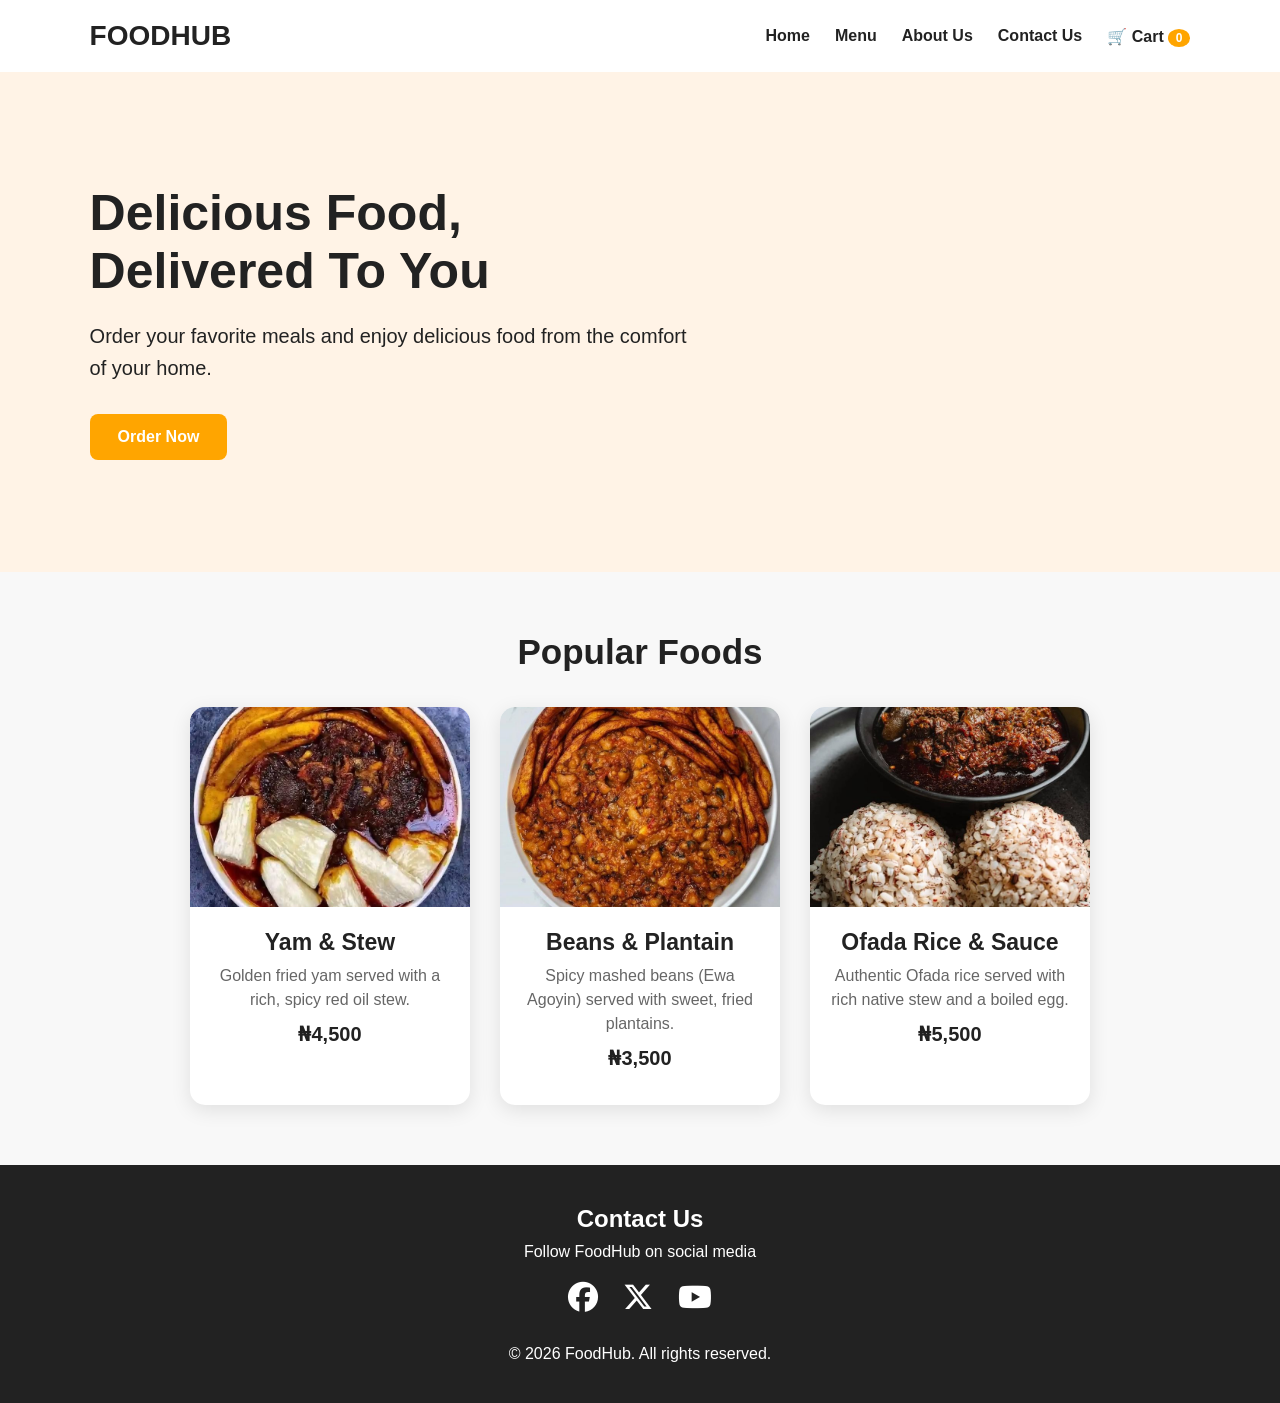
<file: index.html>
<!DOCTYPE html>
<html lang="en">

<head>
    <meta charset="UTF-8">
    <meta name="viewport" content="width=device-width, initial-scale=1.0">

    <title>FoodHub | Delicious Food Delivered</title>

    <link rel="stylesheet" href="css/style.css">

    <!-- Font Awesome Icons -->
    <link rel="stylesheet" href="https://cdnjs.cloudflare.com/ajax/libs/font-awesome/6.7.2/css/all.min.css">
</head>

<body>

    <!-- Website Header -->
    <header>
       <nav>
            <h1>FOODHUB</h1>

            <button class="menu-toggle" id="menu-toggle" aria-label="Toggle navigation">
                ☰
            </button>

            <ul id="nav-links">
                <li><a href="index.html">Home</a></li>
                <li><a href="menu.html">Menu</a></li>
                <li><a href="about.html">About Us</a></li>
                <li><a href="contact.html">Contact Us</a></li>
                <li><a href="cart.html">🛒 Cart</a></li>
            </ul>
        </nav>
    </header>


    <!-- Main Content -->
    <main>

        <!-- Hero Section -->
        <section class="hero">
            <div class="hero-text">
                <h2>Delicious Food,<br>Delivered To You </h2>
                <p>
                    Order your favorite meals and enjoy
                    delicious food from the comfort of your home.
                </p>
                <a href="menu.html">Order Now</a>
            </div>
        </section>


        <!-- Popular Food Section -->
        <section class="popular">
            <h2>Popular Foods</h2>

            <div class="food-container">

                <!-- Yam and Stew -->
                <article class="food-card">
                    <img src="images/Yam and beans with plantain.jpg" alt="Yam and Oil Stew">
                    <h3>Yam & Stew</h3>
                    <p>Golden fried yam served with a rich, spicy red oil stew.</p>
                    <strong>₦4,500</strong>
                </article>

                <!-- Beans and Plantain -->
                <article class="food-card">
                    <img src="images/Beans and plantain 😝.jpg" alt="Beans and Plantain">
                    <h3>Beans & Plantain</h3>
                    <p>Spicy mashed beans (Ewa Agoyin) served with sweet, fried plantains.</p>
                    <strong>₦3,500</strong>
                </article>

                <!-- Ofada Rice -->
                <article class="food-card">
                    <img src="images/rice.jpg" alt="Ofada Rice and Sauce">
                    <h3>Ofada Rice & Sauce</h3>
                    <p>Authentic Ofada rice served with rich native stew and a boiled egg.</p>
                    <strong>₦5,500</strong>
                </article>

            </div>
        </section>

    </main>


    <!-- Footer -->
   <footer>
        <div class="contact-footer">
            <h2>Contact Us</h2>
            <p>Follow FoodHub on social media</p>
            <div class="social-icons">
                <a href="https://facebook.com" target="_blank" aria-label="Facebook">
                    <i class="fa-brands fa-facebook"></i>
                </a>
                <a href="https://twitter.com" target="_blank" aria-label="Twitter">
                    <i class="fa-brands fa-x-twitter"></i>
                </a>
                <a href="https://youtube.com" target="_blank" aria-label="YouTube">
                    <i class="fa-brands fa-youtube"></i>
                </a>
            </div>
        </div>
        <p>&copy; 2026 FoodHub. All rights reserved.</p>
    </footer>

    <script src="js/script.js"></script>

</body>

</html>
</file>
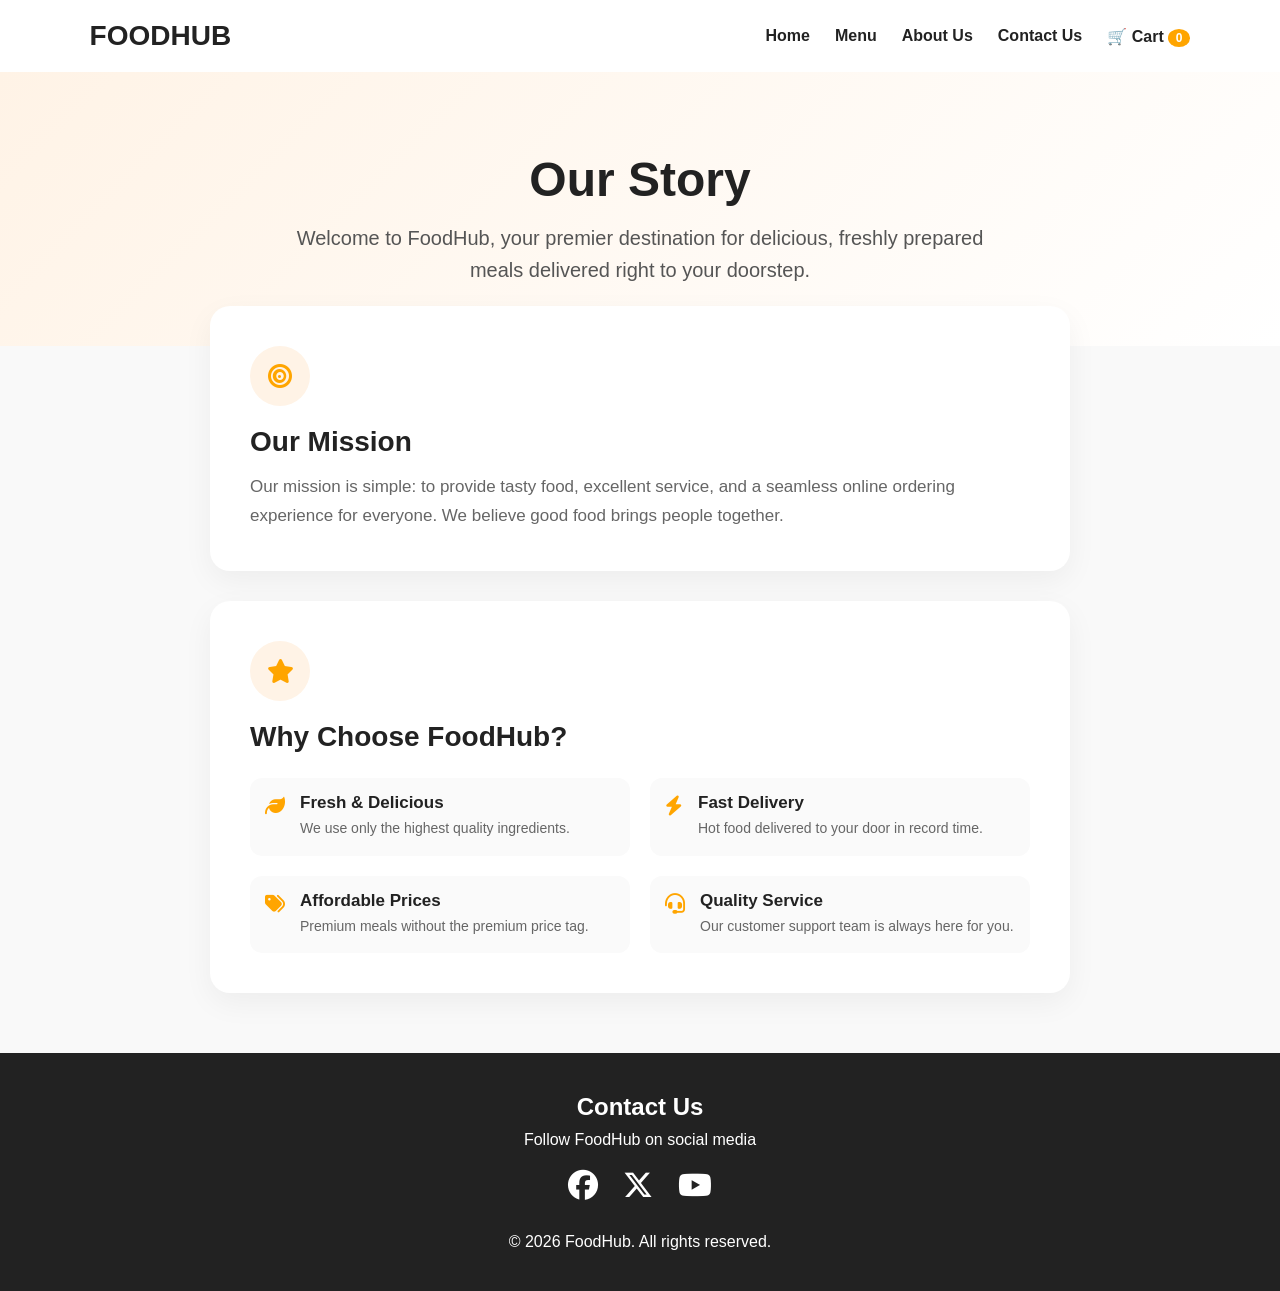
<file: about.html>
<!DOCTYPE html>
<html lang="en">

<head>
    <meta charset="UTF-8">
    <meta name="viewport" content="width=device-width, initial-scale=1.0">

    <title>FoodHub | About Us</title>

    <link rel="stylesheet" href="css/style.css">

    <!-- Font Awesome -->
    <link rel="stylesheet"
        href="https://cdnjs.cloudflare.com/ajax/libs/font-awesome/6.7.2/css/all.min.css">
</head>

<body>

    <!-- Header -->
    <header>
        <nav>
            <h1>FOODHUB</h1>

            <button class="menu-toggle" id="menu-toggle" aria-label="Toggle navigation">
                ☰
            </button>

            <ul id="nav-links">
                <li><a href="index.html">Home</a></li>
                <li><a href="menu.html">Menu</a></li>
                <li><a href="about.html">About Us</a></li>
                <li><a href="contact.html">Contact Us</a></li>
                <li><a href="cart.html">🛒 Cart</a></li>
            </ul>
        </nav>
    </header>

    <!-- Main Content -->
    <main class="modern-about-page">

        <section class="about-hero">
            <h2>Our Story</h2>
            <p>Welcome to FoodHub, your premier destination for delicious, freshly prepared meals delivered right to your doorstep.</p>
        </section>

        <section class="about-content-wrapper">
            
            <!-- Mission Section -->
            <div class="about-card">
                <div class="card-icon">
                    <i class="fa-solid fa-bullseye"></i>
                </div>
                <h3>Our Mission</h3>
                <p>Our mission is simple: to provide tasty food, excellent service, and a seamless online ordering experience for everyone. We believe good food brings people together.</p>
            </div>

            <!-- Why Choose Us Section -->
            <div class="about-card">
                <div class="card-icon">
                    <i class="fa-solid fa-star"></i>
                </div>
                <h3>Why Choose FoodHub?</h3>
                
                <ul class="modern-feature-list">
                    <li>
                        <i class="fa-solid fa-leaf"></i>
                        <div>
                            <strong>Fresh & Delicious</strong>
                            <p>We use only the highest quality ingredients.</p>
                        </div>
                    </li>
                    <li>
                        <i class="fa-solid fa-bolt"></i>
                        <div>
                            <strong>Fast Delivery</strong>
                            <p>Hot food delivered to your door in record time.</p>
                        </div>
                    </li>
                    <li>
                        <i class="fa-solid fa-tags"></i>
                        <div>
                            <strong>Affordable Prices</strong>
                            <p>Premium meals without the premium price tag.</p>
                        </div>
                    </li>
                    <li>
                        <i class="fa-solid fa-headset"></i>
                        <div>
                            <strong>Quality Service</strong>
                            <p>Our customer support team is always here for you.</p>
                        </div>
                    </li>
                </ul>
            </div>

        </section>

    </main>

    <!-- Footer -->
    <footer>
        <div class="contact-footer">
            <h2>Contact Us</h2>
            <p>Follow FoodHub on social media</p>
            <div class="social-icons">
                <a href="#" aria-label="Facebook">
                    <i class="fa-brands fa-facebook"></i>
                </a>
                <a href="#" aria-label="Twitter">
                    <i class="fa-brands fa-x-twitter"></i>
                </a>
                <a href="#" aria-label="YouTube">
                    <i class="fa-brands fa-youtube"></i>
                </a>
            </div>
        </div>
        <p>&copy; 2026 FoodHub. All rights reserved.</p>
    </footer>

    <script src="js/script.js"></script>

</body>

</html>
</file>
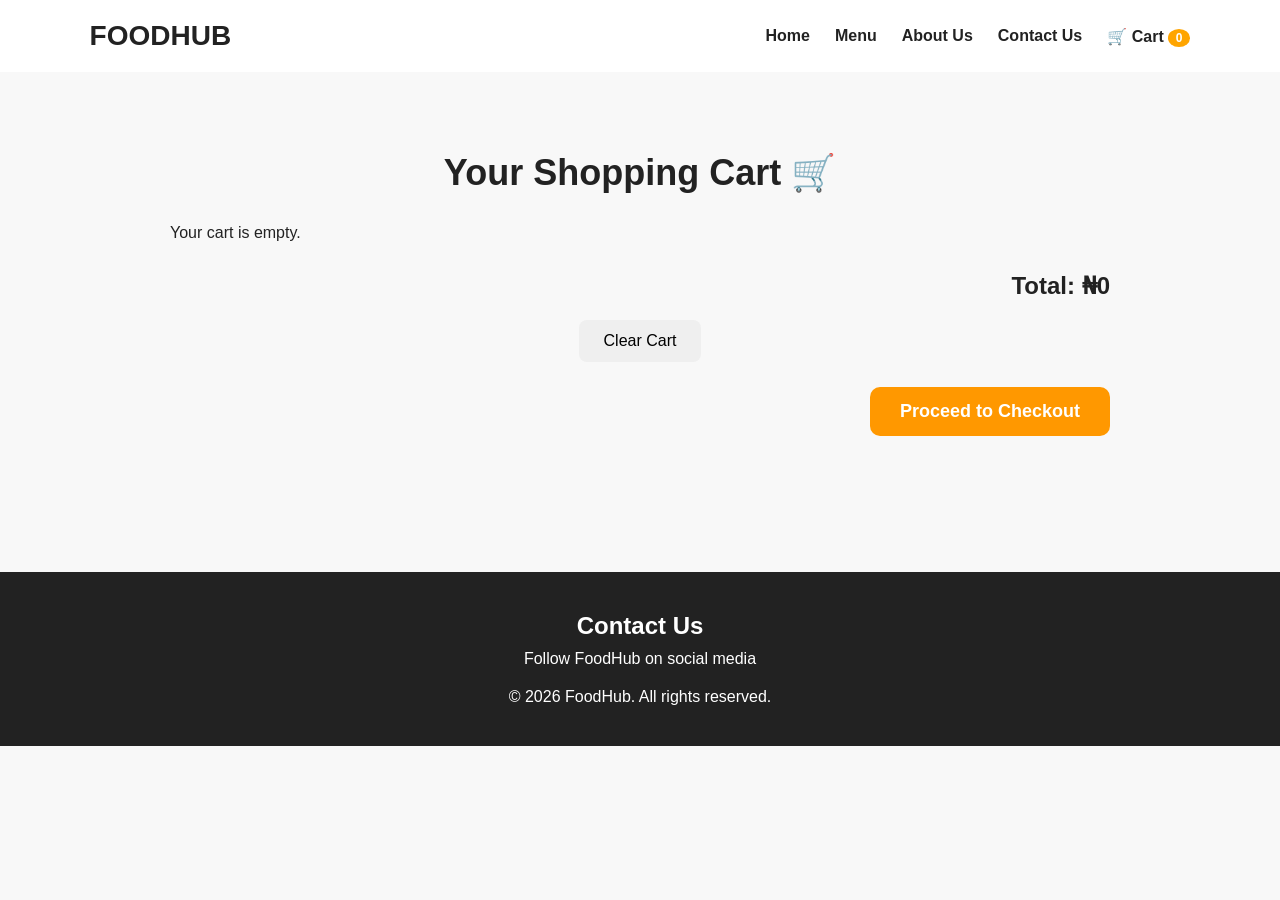
<file: cart.html>
<!DOCTYPE html>
<html lang="en">

<head>
    <meta charset="UTF-8">
    <meta name="viewport" content="width=device-width, initial-scale=1.0">

    <title>FoodHub | Cart</title>

    <link rel="stylesheet" href="css/style.css">
</head>

<body>

    <header>

       <nav>
    <h1>FOODHUB</h1>

    <button class="menu-toggle" id="menu-toggle" aria-label="Toggle navigation">
        ☰
    </button>

    <ul id="nav-links">
        <li><a href="index.html">Home</a></li>
        <li><a href="menu.html">Menu</a></li>
        <li><a href="about.html">About Us</a></li>
        <li><a href="contact.html">Contact Us</a></li>
        <li><a href="cart.html">🛒 Cart</a></li>
    </ul>
</nav>

    </header>


    <main>

        <section class="cart">

            <h2>Your Shopping Cart 🛒</h2>

            <div id="cart-items">
                <!-- JavaScript will put cart items here -->
            </div>

            <h3 id="cart-total">
                Total: ₦0
            </h3>

            <button id="clear-cart">
                Clear Cart
            </button>
            <a href="checkout.html" id="checkoutBtn">Proceed to Checkout</a>

        </section>

    </main>


    <footer>

        <div class="contact-footer">

            <h2>Contact Us</h2>

            <p>Follow FoodHub on social media</p>

        </div>

        <p>&copy; 2026 FoodHub. All rights reserved.</p>

    </footer>


    <script src="js/script.js"></script>

</body>

</html>
</file>
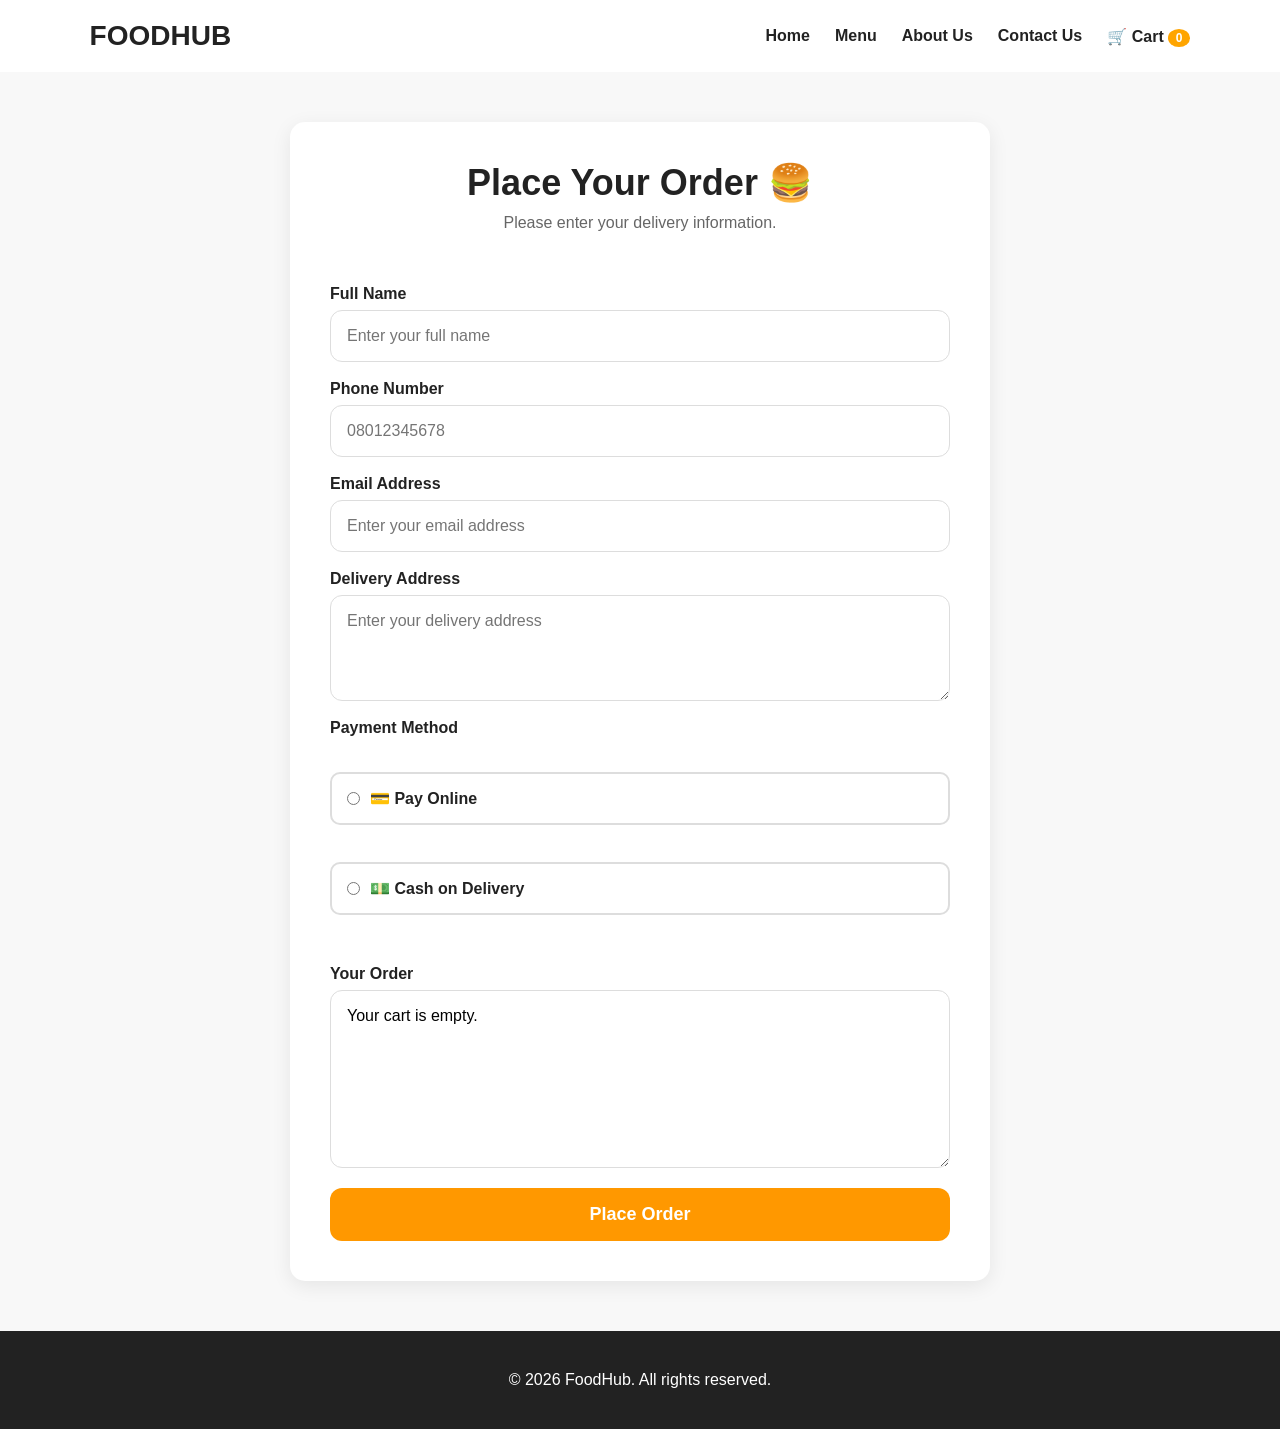
<file: checkout.html>
<!DOCTYPE html>
<html lang="en">

<head>
    <meta charset="UTF-8">
    <meta name="viewport" content="width=device-width, initial-scale=1.0">

    <title>FoodHub | Checkout</title>

    <link rel="stylesheet" href="css/style.css">
</head>

<body>

    <header>
<nav>
    <h1>FOODHUB</h1>

    <button class="menu-toggle" id="menu-toggle" aria-label="Toggle navigation">
        ☰
    </button>

    <ul id="nav-links">
        <li><a href="index.html">Home</a></li>
        <li><a href="menu.html">Menu</a></li>
        <li><a href="about.html">About Us</a></li>
        <li><a href="contact.html">Contact Us</a></li>
        <li><a href="cart.html">🛒 Cart</a></li>
    </ul>
</nav>
    </header>


    <main>

        <section class="checkout">

            <h2>Place Your Order 🍔</h2>

            <p>Please enter your delivery information.</p>


            <form
                action="https://formspree.io/f/xeajgrky"
                method="POST">

                <label for="customer-name">
                    Full Name
                </label>

                <input
                    type="text"
                    id="customer-name"
                    name="customer_name"
                    placeholder="Enter your full name"
                    required>


                <label for="phone">
                    Phone Number
                </label>

                <input
                    type="tel"
                    id="phone"
                    name="phone"
                    placeholder="08012345678"
                    required>
                    <label for="email">
    Email Address
</label>

<input
    type="email"
    id="email"
    name="email"
    placeholder="Enter your email address"
    required>


                <label for="address">
                    Delivery Address
                </label>

                <textarea
                    id="address"
                    name="address"
                    rows="4"
                    placeholder="Enter your delivery address"
                    required></textarea>
                    <label>Payment Method</label>

<div class="payment-options">

    <label>
        <input type="radio" name="payment_method" value="Pay Online" required>
        💳 Pay Online
    </label>

    <label>
        <input type="radio" name="payment_method" value="Cash on Delivery">
        💵 Cash on Delivery
    </label>

</div>


                <!-- JavaScript will put the order here -->

                <label for="order">
                    Your Order
                </label>

                <textarea
                    id="order"
                    name="order"
                    rows="8"
                    readonly></textarea>
                    <input
    type="hidden"
    id="payment-reference"
    name="payment_reference"
    value="">


                <button type="submit">
                    Place Order
                </button>

            </form>

        </section>

    </main>


    <footer>

        <p>&copy; 2026 FoodHub. All rights reserved.</p>

    </footer>


    <script src="https://js.paystack.co/v2/inline.js"></script>
<script src="js/script.js"></script>

</body>

</html>
</file>
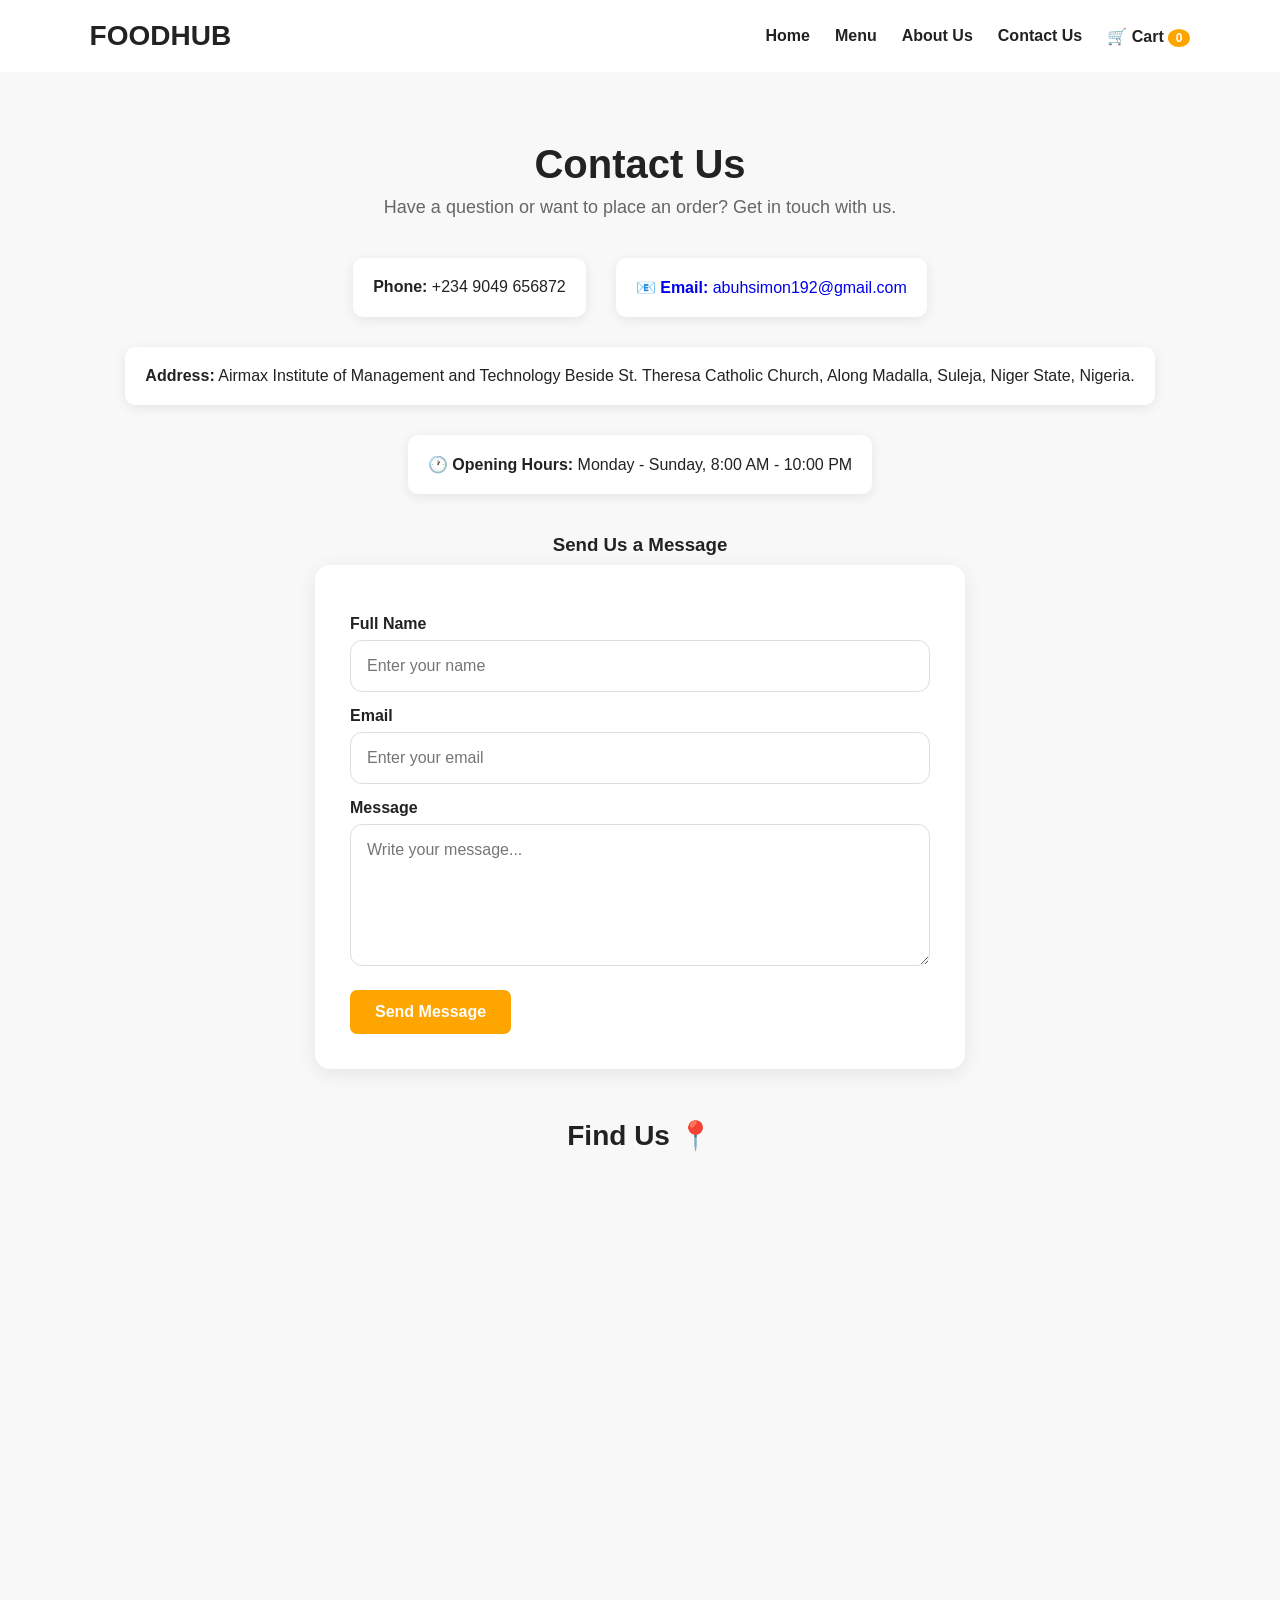
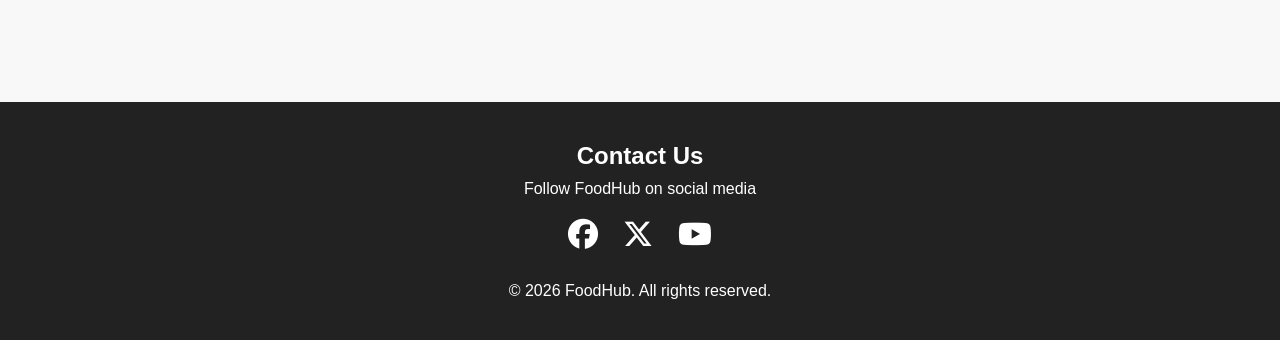
<file: contact.html>
<!DOCTYPE html>
<html lang="en">

<head>
    <meta charset="UTF-8">
    <meta name="viewport" content="width=device-width, initial-scale=1.0">

    <title>FoodHub | Contact Us</title>

    <link rel="stylesheet" href="css/style.css">

    <!-- Font Awesome -->
    <link rel="stylesheet"
        href="https://cdnjs.cloudflare.com/ajax/libs/font-awesome/6.7.2/css/all.min.css">
</head>

<body>

    <!-- Header -->
    <header>

          <nav>
    <h1>FOODHUB</h1>

    <button class="menu-toggle" id="menu-toggle" aria-label="Toggle navigation">
        ☰
    </button>

    <ul id="nav-links">
        <li><a href="index.html">Home</a></li>
        <li><a href="menu.html">Menu</a></li>
        <li><a href="about.html">About Us</a></li>
        <li><a href="contact.html">Contact Us</a></li>
        <li><a href="cart.html">🛒 Cart</a></li>
    </ul>
</nav> 

    </header>


    <!-- Main Content -->
    <main>

        <section class="contact">

            <h2>Contact Us </h2>

            <p>
                Have a question or want to place an order?
                Get in touch with us.
            </p>


            <!-- Contact Information -->

            <div class="contact-info">

                <p>
                    <strong> Phone:</strong>
                    +234 9049 656872
                </p>

                <p>
                    <a href="mailto: abuhsimon192@gmail.com">
                    <strong>📧 Email:</strong>
                     abuhsimon192@gmail.com
                </a>
                </p>

                <p>
                    <strong> Address:</strong>
                    Airmax Institute of Management and Technology
Beside St. Theresa Catholic Church, Along Madalla,
Suleja, Niger State, Nigeria.

                </p>

                <p>
                    <strong>🕐 Opening Hours:</strong>
                    Monday - Sunday, 8:00 AM - 10:00 PM
                </p>

            </div>


            <!-- Contact Form -->

          <!-- Contact Form -->
<h3>Send Us a Message</h3>

<form action="https://formspree.io/f/xeajgrky" method="POST">

    <label for="name">Full Name</label>
    <input
        type="text"
        id="name"
        name="name"
        placeholder="Enter your name"
        required
    >

    <label for="email">Email</label>
    <input
        type="email"
        id="email"
        name="email"
        placeholder="Enter your email"
        required
    >

    <label for="message">Message</label>
    <textarea
        id="message"
        name="message"
        rows="6"
        placeholder="Write your message..."
        required
    ></textarea>

    <button type="submit">Send Message</button>

</form>

            <!-- Map -->

            <section class="map">

                <h3>Find Us 📍</h3>

    <div class="map-container">
<iframe
    src="https://www.google.com/maps?q=Air-Max%20Computer%20Institute&output=embed"
    width="100%"
    height="400"
    style="border:0;"
    allowfullscreen
    loading="lazy">
</iframe>

      

</div>

            </section>

        </section>

    </main>


    <!-- Footer -->

    <footer>

        <div class="contact-footer">

            <h2>Contact Us</h2>

            <p>Follow FoodHub on social media</p>

            <div class="social-icons">

                <a href="#" aria-label="Facebook">
                    <i class="fa-brands fa-facebook"></i>
                </a>

                <a href="#" aria-label="Twitter">
                    <i class="fa-brands fa-x-twitter"></i>
                </a>

                <a href="#" aria-label="YouTube">
                    <i class="fa-brands fa-youtube"></i>
                </a>

            </div>

        </div>

        <p>&copy; 2026 FoodHub. All rights reserved.</p>

    </footer>


    <script src="js/script.js"></script>

</body>

</html>
</file>
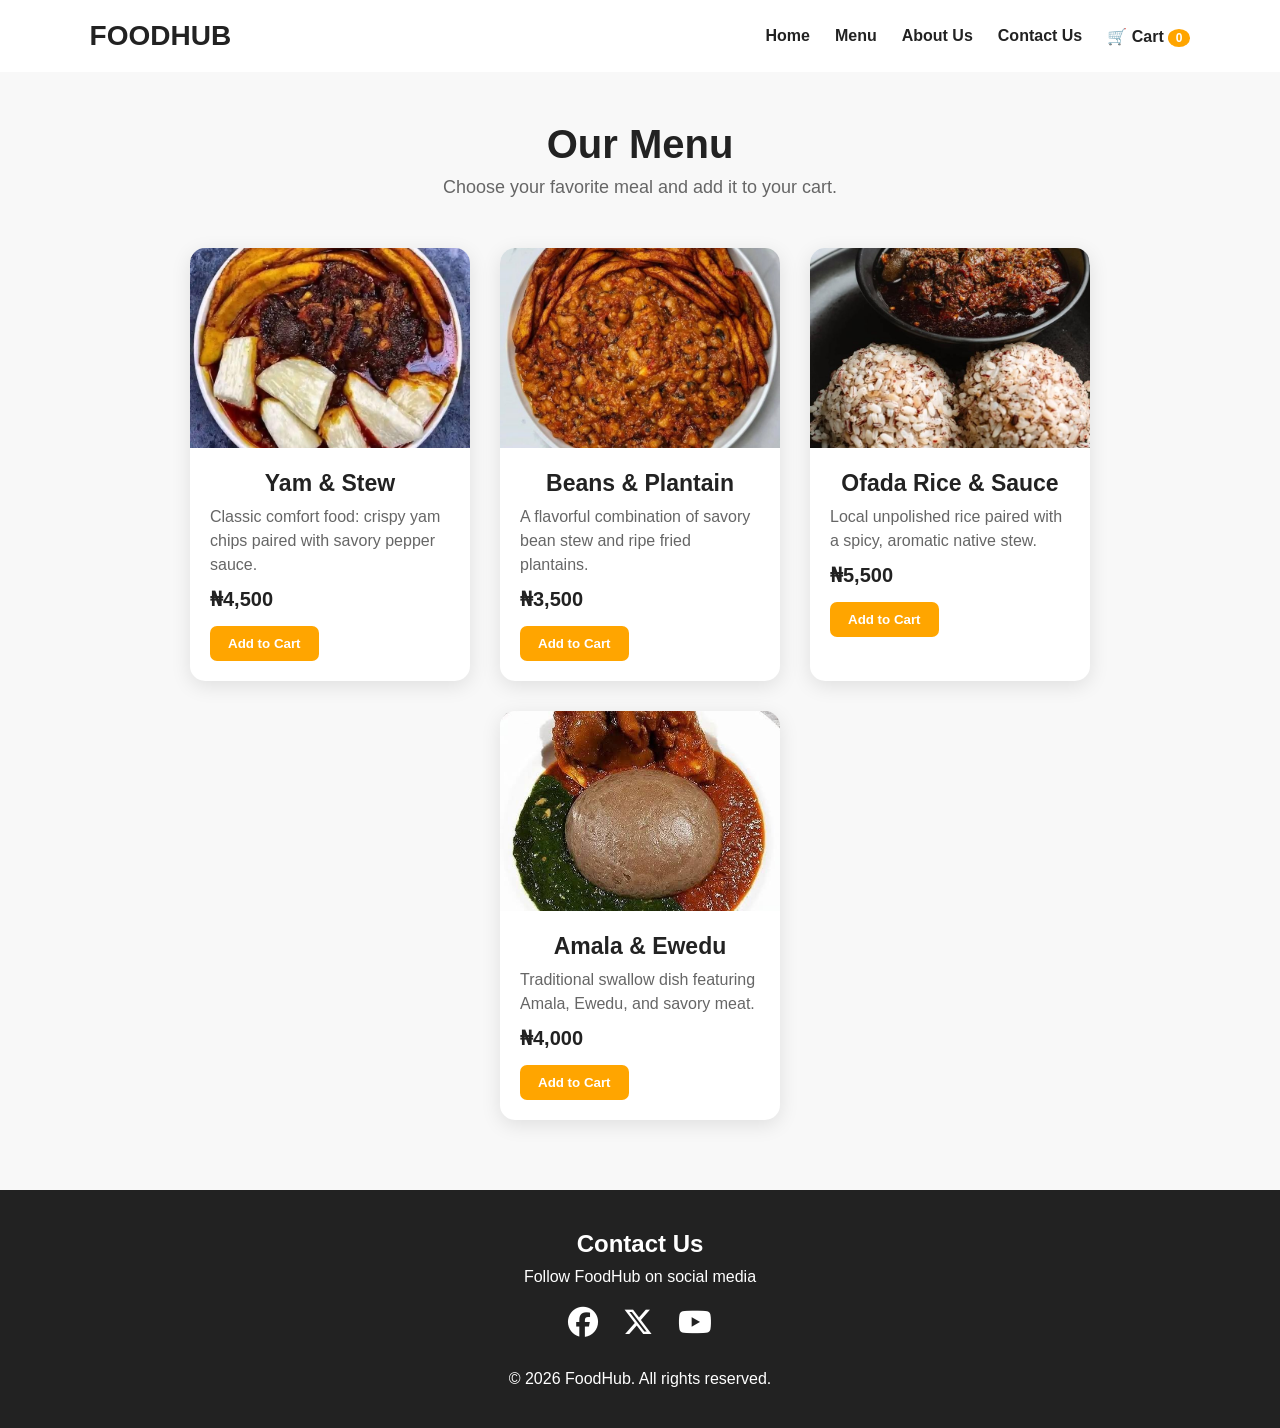
<file: menu.html>
<!DOCTYPE html>
<html lang="en">

<head>
    <meta charset="UTF-8">
    <meta name="viewport" content="width=device-width, initial-scale=1.0">

    <title>FoodHub | Menu</title>

    <link rel="stylesheet" href="css/style.css">

    <!-- Font Awesome -->
    <link rel="stylesheet"
        href="https://cdnjs.cloudflare.com/ajax/libs/font-awesome/6.7.2/css/all.min.css">
</head>

<body>

    <!-- Header -->
    <header>
       <nav>
            <h1>FOODHUB</h1>
            <button class="menu-toggle" id="menu-toggle" aria-label="Toggle navigation">
                ☰
            </button>
            <ul id="nav-links">
                <li><a href="index.html">Home</a></li>
                <li><a href="menu.html">Menu</a></li>
                <li><a href="about.html">About Us</a></li>
                <li><a href="contact.html">Contact Us</a></li>
                <li><a href="cart.html">🛒 Cart</a></li>
            </ul>
        </nav>
    </header>

    <!-- Main Content -->
    <main>

        <!-- Menu Heading -->
        <section class="menu-heading">
            <h2>Our Menu </h2>
            <p>Choose your favorite meal and add it to your cart.</p>
        </section>

        <!-- Food Menu -->
        <section class="menu">
            <div class="food-container">

                <!-- 1. Yam and Stew -->
                <article class="food-card">
                    <!-- Using the exact name from your sidebar -->
                    <img src="images/Yam and beans with plantain.jpg" alt="Yam and Oil Stew">
                    <h3>Yam & Stew</h3>
                    <p>Classic comfort food: crispy yam chips paired with savory pepper sauce.</p>
                    <strong>₦4,500</strong>
                    <button
                        type="button"
                        class="add-to-cart"
                        data-name="Yam & Stew"
                        data-price="4500">
                        Add to Cart
                    </button>
                </article>

                <!-- 2. Beans and Plantain -->
                <article class="food-card">
                    <!-- Using the exact name with the emoji from your sidebar -->
                    <img src="images/Beans and plantain 😝.jpg" alt="Beans and Plantain">
                    <h3>Beans & Plantain</h3>
                    <p>A flavorful combination of savory bean stew and ripe fried plantains.</p>
                    <strong>₦3,500</strong>
                    <button
                        type="button"
                        class="add-to-cart"
                        data-name="Beans & Plantain"
                        data-price="3500">
                        Add to Cart
                    </button>
                </article>

                <!-- 3. Ofada Rice -->
                <article class="food-card">
                    <!-- Using the exact name from your sidebar -->
                    <img src="images/rice.jpg" alt="Ofada Rice and Sauce">
                    <h3>Ofada Rice & Sauce</h3>
                    <p>Local unpolished rice paired with a spicy, aromatic native stew.</p>
                    <strong>₦5,500</strong>
                    <button
                        type="button"
                        class="add-to-cart"
                        data-name="Ofada Rice & Sauce"
                        data-price="5500">
                        Add to Cart
                    </button>
                </article>

                <!-- 4. Amala and Ewedu -->
                <article class="food-card">
                    <!-- Using the exact name from your sidebar -->
                    <img src="images/amala.jpg" alt="Amala and Ewedu">
                    <h3>Amala & Ewedu</h3>
                    <p>Traditional swallow dish featuring Amala, Ewedu, and savory meat.</p>
                    <strong>₦4,000</strong>
                    <button
                        type="button"
                        class="add-to-cart"
                        data-name="Amala & Ewedu"
                        data-price="4000">
                        Add to Cart
                    </button>
                </article>

            </div>
        </section>

    </main>

    <!-- Footer -->
    <footer>
        <div class="contact-footer">
            <h2>Contact Us</h2>
            <p>Follow FoodHub on social media</p>
            <div class="social-icons">
                <a href="#" aria-label="Facebook"><i class="fa-brands fa-facebook"></i></a>
                <a href="#" aria-label="Twitter"><i class="fa-brands fa-x-twitter"></i></a>
                <a href="#" aria-label="YouTube"><i class="fa-brands fa-youtube"></i></a>
            </div>
        </div>
        <p>&copy; 2026 FoodHub. All rights reserved.</p>
    </footer>

    <script src="js/script.js"></script>

</body>

</html>
</file>
<file: css/style.css>
/* ============================= */
/* RESET & BASE                  */
/* ============================= */
* {
    margin: 0;
    padding: 0;
    box-sizing: border-box;
}

body {
    font-family: Arial, sans-serif;
    background-color: #f8f8f8;
    color: #222;
}

/* ============================= */
/* NAVIGATION                    */
/* ============================= */
nav {
    display: flex;
    justify-content: space-between;
    align-items: center;
    padding: 20px 7%;
    background-color: white;
}

nav h1 {
    font-size: 28px;
}

nav ul {
    display: flex;
    gap: 25px;
    list-style: none;
}

nav ul li a {
    text-decoration: none;
    color: #222;
    font-weight: bold;
}

nav ul li a:hover {
    color: orange;
}

.cart-count {
    background: orange;
    color: white;
    border-radius: 50%;
    padding: 2px 8px;
    font-size: 12px;
    margin-left: 4px;
}

.menu-toggle {
    display: none;
    background: none;
    border: none;
    font-size: 30px;
    cursor: pointer;
    color: #222;
}

/* ============================= */
/* HERO                          */
/* ============================= */
.hero {
    min-height: 500px;
    display: flex;
    align-items: center;
    padding: 60px 7%;
    background-color: #fff3e6;
}

.hero-text {
    max-width: 600px;
}

.hero-text h2 {
    font-size: 50px;
    margin-bottom: 20px;
}

.hero-text p {
    font-size: 20px;
    line-height: 1.6;
    margin-bottom: 30px;
}

.hero-text a {
    display: inline-block;
    padding: 14px 28px;
    background-color: orange;
    color: white;
    text-decoration: none;
    border-radius: 8px;
    font-weight: bold;
}

.hero-text a:hover {
    background-color: darkorange;
}

/* ============================= */
/* FOOD CARDS (shared)           */
/* ============================= */
.food-container {
    display: flex;
    justify-content: center;
    gap: 30px;
    flex-wrap: wrap;
}

.food-card {
    width: 280px;
    background-color: white;
    border-radius: 15px;
    overflow: hidden;
    box-shadow: 0 5px 20px rgba(0, 0, 0, 0.1);
    padding-bottom: 20px;
    transition: transform 0.3s;
}

.food-card:hover {
    transform: translateY(-8px);
}

.food-card img {
    width: 100%;
    height: 200px;
    object-fit: cover;
}

.food-card h3,
.food-card p,
.food-card strong {
    margin-left: 20px;
    margin-right: 20px;
}

.food-card h3 {
    font-size: 23px;
    margin-top: 18px;
    margin-bottom: 8px;
}

.food-card p {
    color: #666;
    line-height: 1.5;
    margin-bottom: 10px;
}

.food-card strong {
    display: block;
    font-size: 20px;
    margin-bottom: 15px;
}

.food-card button {
    margin-left: 20px;
    padding: 10px 18px;
    border: none;
    border-radius: 7px;
    background-color: orange;
    color: white;
    font-weight: bold;
    cursor: pointer;
}

.food-card button:hover {
    background-color: darkorange;
}

/* ============================= */
/* POPULAR / MENU HEADING        */
/* ============================= */
.popular {
    padding: 60px 7%;
    text-align: center;
}

.popular > h2 {
    font-size: 35px;
    margin-bottom: 35px;
}

.menu-heading {
    text-align: center;
    padding: 50px 20px 20px;
}

.menu-heading h2 {
    font-size: 40px;
    margin-bottom: 10px;
}

.menu-heading p {
    font-size: 18px;
    color: #666;
}

.menu {
    padding: 30px 7% 70px;
}

/* ============================= */
/* CONTACT                       */
/* ============================= */
.contact {
    max-width: 1100px;
    margin: 50px auto;
    padding: 20px;
}

.contact > h2 {
    text-align: center;
    font-size: 40px;
    margin-bottom: 10px;
}

.contact > p {
    text-align: center;
    font-size: 18px;
    color: #666;
    margin-bottom: 40px;
}

.contact-info {
    display: flex;
    justify-content: center;
    gap: 30px;
    flex-wrap: wrap;
    margin-bottom: 40px;
}

.contact-info p {
    background-color: white;
    padding: 20px;
    border-radius: 10px;
    box-shadow: 0 3px 12px rgba(0, 0, 0, 0.08);
}

.contact form {
    max-width: 650px;
    margin: 0 auto 50px;
    background-color: white;
    padding: 35px;
    border-radius: 15px;
    box-shadow: 0 5px 20px rgba(0, 0, 0, 0.08);
}

.contact form label {
    display: block;
    margin-top: 15px;
    margin-bottom: 7px;
    font-weight: bold;
}

.contact form button {
    margin-top: 20px;
    padding: 13px 25px;
    border: none;
    border-radius: 7px;
    background-color: orange;
    color: white;
    font-size: 16px;
    font-weight: bold;
    cursor: pointer;
}

.contact form button:hover {
    background-color: darkorange;
}

/* ============================= */
/* MAP                           */
/* ============================= */
.map {
    margin-top: 40px;
}

.map h3 {
    text-align: center;
    font-size: 28px;
    margin-bottom: 20px;
}

.map-container {
    width: 100%;
    max-width: 1000px;
    margin: 40px auto;
}

h3 {
    text-align: center;
    margin-bottom: 9px;
}

.map-container iframe {
    width: 100%;
    height: 400px;
    border: 0;
    display: block;
    border-radius: 15px;
}

/* ============================= */
/* FORMS (shared)                */
/* ============================= */
input:not([type="radio"]),
textarea {
    box-sizing: border-box;
    width: 100%;
    border: 1px solid #ddd;
    border-radius: 12px;
    padding: 16px;
    font-size: 16px;
    font-family: inherit;
    outline: none;
    transition: 0.2s ease;
}

input:not([type="radio"]):focus,
textarea:focus {
    border-color: #ff9800;
    box-shadow: 0 0 0 3px rgba(255, 152, 0, 0.12);
}

textarea {
    resize: vertical;
}

/* ============================= */
/* CART PAGE                     */
/* ============================= */
.cart {
    max-width: 1000px;
    margin: 50px auto;
    padding: 30px;
    min-height: 400px;
}

.cart h2 {
    text-align: center;
    font-size: 36px;
    margin-bottom: 30px;
}

#cart-items {
    display: flex;
    flex-direction: column;
    gap: 15px;
}

.cart-item {
    background: white;
    padding: 20px;
    border-radius: 12px;
    box-shadow: 0 4px 12px rgba(0, 0, 0, 0.1);
    display: flex;
    justify-content: space-between;
    align-items: center;
}

.cart-item h3 {
    margin: 0;
}

.cart-item p {
    margin: 5px 0;
}

#cart-total {
    text-align: right;
    font-size: 24px;
    margin-top: 30px;
}

#clear-cart {
    display: block;
    margin: 20px auto;
    padding: 12px 25px;
    border: none;
    border-radius: 8px;
    cursor: pointer;
    font-size: 16px;
}

#checkoutBtn {
    display: block;
    width: fit-content;
    margin: 25px 0 50px auto;
    padding: 14px 30px;
    background: #ff9800;
    color: white;
    text-decoration: none;
    border-radius: 10px;
    font-size: 18px;
    font-weight: bold;
    transition: 0.3s ease;
}

#checkoutBtn:hover {
    background: #e68900;
    transform: translateY(-2px);
    box-shadow: 0 5px 15px rgba(0, 0, 0, 0.15);
}

.quantity-controls {
    display: flex;
    align-items: center;
    gap: 12px;
}

.quantity-controls button {
    width: 35px;
    height: 35px;
    border: none;
    border-radius: 6px;
    background-color: orange;
    color: white;
    font-size: 20px;
    font-weight: bold;
    cursor: pointer;
}

.quantity-controls button:hover {
    background-color: darkorange;
}

.quantity-controls span {
    min-width: 25px;
    text-align: center;
    font-size: 18px;
    font-weight: bold;
}

.remove-item {
    padding: 8px 14px;
    border: none;
    border-radius: 6px;
    cursor: pointer;
    background-color: #333;
    color: white;
}

.remove-item:hover {
    background-color: #555;
}

/* ============================= */
/* CHECKOUT PAGE                 */
/* ============================= */
.checkout {
    max-width: 700px;
    margin: 50px auto;
    padding: 40px;
    background: white;
    border-radius: 15px;
    box-shadow: 0 5px 20px rgba(0, 0, 0, 0.08);
}

.checkout h2 {
    text-align: center;
    font-size: 36px;
    margin-bottom: 10px;
}

.checkout > p {
    text-align: center;
    color: #666;
    margin-bottom: 35px;
}

.checkout form {
    display: flex;
    flex-direction: column;
}

.checkout label {
    font-weight: bold;
    margin-top: 18px;
    margin-bottom: 7px;
}

.checkout button[type="submit"] {
    width: 100%;
    margin-top: 20px;
    padding: 16px;
    background: #ff9800;
    color: white;
    border: none;
    border-radius: 12px;
    font-size: 18px;
    font-weight: bold;
    cursor: pointer;
    transition: 0.3s ease;
}

.checkout button[type="submit"]:hover {
    background: #e68900;
    transform: translateY(-2px);
    box-shadow: 0 5px 15px rgba(0, 0, 0, 0.15);
}

.payment-options {
    display: flex;
    flex-direction: column;
    gap: 12px;
    margin: 10px 0 25px;
}

.payment-options label {
    display: flex;
    align-items: center;
    gap: 10px;
    padding: 15px;
    border: 2px solid #ddd;
    border-radius: 10px;
    cursor: pointer;
    font-weight: bold;
    background-color: white;
}

.payment-options label:hover {
    border-color: orange;
}

.payment-options input[type="radio"] {
    width: auto;
    margin: 0;
}

/* ============================= */
/* FOOTER                        */
/* ============================= */
footer {
    text-align: center;
    padding: 40px 20px;
    background-color: #222;
    color: white;
}

.contact-footer h2 {
    margin-bottom: 10px;
}

.contact-footer p {
    margin-bottom: 20px;
}

.social-icons {
    display: flex;
    justify-content: center;
    gap: 25px;
    margin-bottom: 30px;
}

.social-icons a {
    color: white;
    font-size: 30px;
    text-decoration: none;
    transition: 0.3s;
}

.social-icons a:hover {
    transform: translateY(-5px);
}

/* ============================= */
/* MODERN ABOUT PAGE (NEW)       */
/* ============================= */
.modern-about-page {
    background-color: #f9f9f9;
    padding-bottom: 60px;
}

.about-hero {
    text-align: center;
    padding: 80px 20px 60px;
    background: linear-gradient(135deg, #fff3e6 0%, #ffffff 100%);
}

.about-hero h2 {
    font-size: 48px;
    color: #222;
    margin-bottom: 15px;
    font-weight: 800;
}

.about-hero p {
    font-size: 20px;
    color: #555;
    max-width: 700px;
    margin: 0 auto;
    line-height: 1.6;
}

.about-content-wrapper {
    max-width: 900px;
    margin: -40px auto 0;
    padding: 0 20px;
    display: flex;
    flex-direction: column;
    gap: 30px;
}

.about-card {
    background: white;
    padding: 40px;
    border-radius: 20px;
    box-shadow: 0 10px 30px rgba(0, 0, 0, 0.05);
    position: relative;
    transition: transform 0.3s ease, box-shadow 0.3s ease;
}

.about-card:hover {
    transform: translateY(-5px);
    box-shadow: 0 15px 40px rgba(0, 0, 0, 0.08);
}

.card-icon {
    width: 60px;
    height: 60px;
    background: #fff3e6;
    color: orange;
    border-radius: 50%;
    display: flex;
    justify-content: center;
    align-items: center;
    font-size: 24px;
    margin-bottom: 20px;
}

.about-card h3 {
    font-size: 28px;
    margin-bottom: 15px;
    color: #222;
    text-align: left;
}

.about-card p {
    font-size: 17px;
    color: #666;
    line-height: 1.7;
}

.modern-feature-list {
    list-style: none;
    padding: 0;
    margin-top: 25px;
    display: grid;
    grid-template-columns: 1fr 1fr;
    gap: 20px;
}

.modern-feature-list li {
    display: flex;
    align-items: flex-start;
    gap: 15px;
    background: #fafafa;
    padding: 15px;
    border-radius: 12px;
}

.modern-feature-list i {
    color: orange;
    font-size: 20px;
    margin-top: 3px;
}

.modern-feature-list strong {
    display: block;
    font-size: 17px;
    color: #222;
    margin-bottom: 4px;
}

.modern-feature-list p {
    font-size: 14px;
    color: #666;
    margin: 0;
}

/* ============================= */
/* MOBILE                        */
/* ============================= */
@media (max-width: 700px) {
    .about h2,
    .contact > h2 {
        font-size: 30px;
    }

    .contact {
        margin: 30px 10px;
    }

    .contact form {
        padding: 25px;
    }

    .food-card {
        width: 100%;
        max-width: 350px;
    }
    
    .about-hero h2 {
        font-size: 36px;
    }
    
    .about-card {
        padding: 25px;
    }

    .modern-feature-list {
        grid-template-columns: 1fr;
    }
}

@media (max-width: 600px) {
    nav {
        position: relative;
        flex-direction: row;
        justify-content: space-between;
        align-items: center;
        padding: 15px 20px;
    }

    .menu-toggle {
        display: block;
    }

    nav ul {
        display: none;
        position: absolute;
        top: 100%;
        left: 0;
        width: 100%;
        background: white;
        flex-direction: column;
        align-items: center;
        gap: 20px;
        padding: 20px 0;
        z-index: 1000;
        box-shadow: 0 5px 15px rgba(0,0,0,0.1);
    }

    nav ul.show {
        display: flex;
    }

    nav ul li a {
        font-size: 16px;
    }

    .cart-item {
        flex-direction: column;
        align-items: flex-start;
        gap: 15px;
    }

    .cart-item .quantity-controls {
        width: 100%;
    }

    .remove-item {
        width: 100%;
    }
}

a {
    text-decoration: none;
}
</file>
